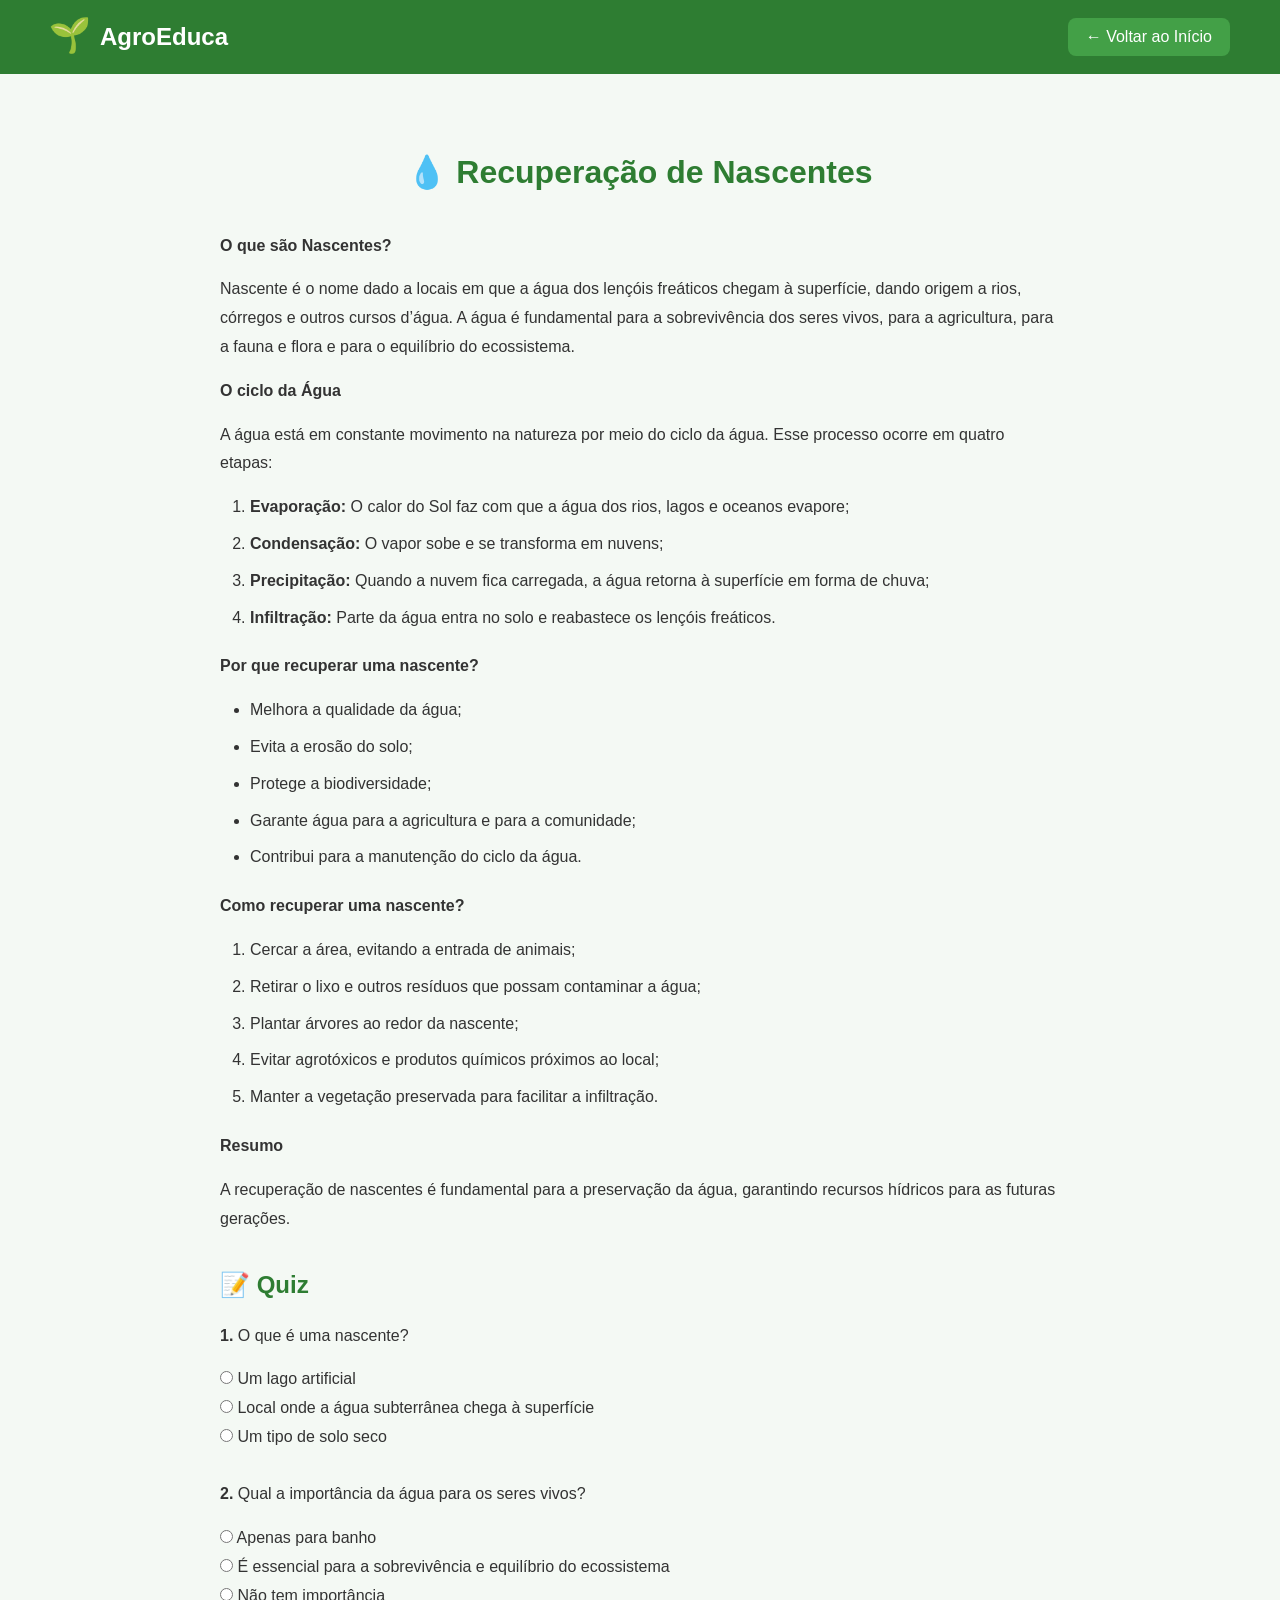
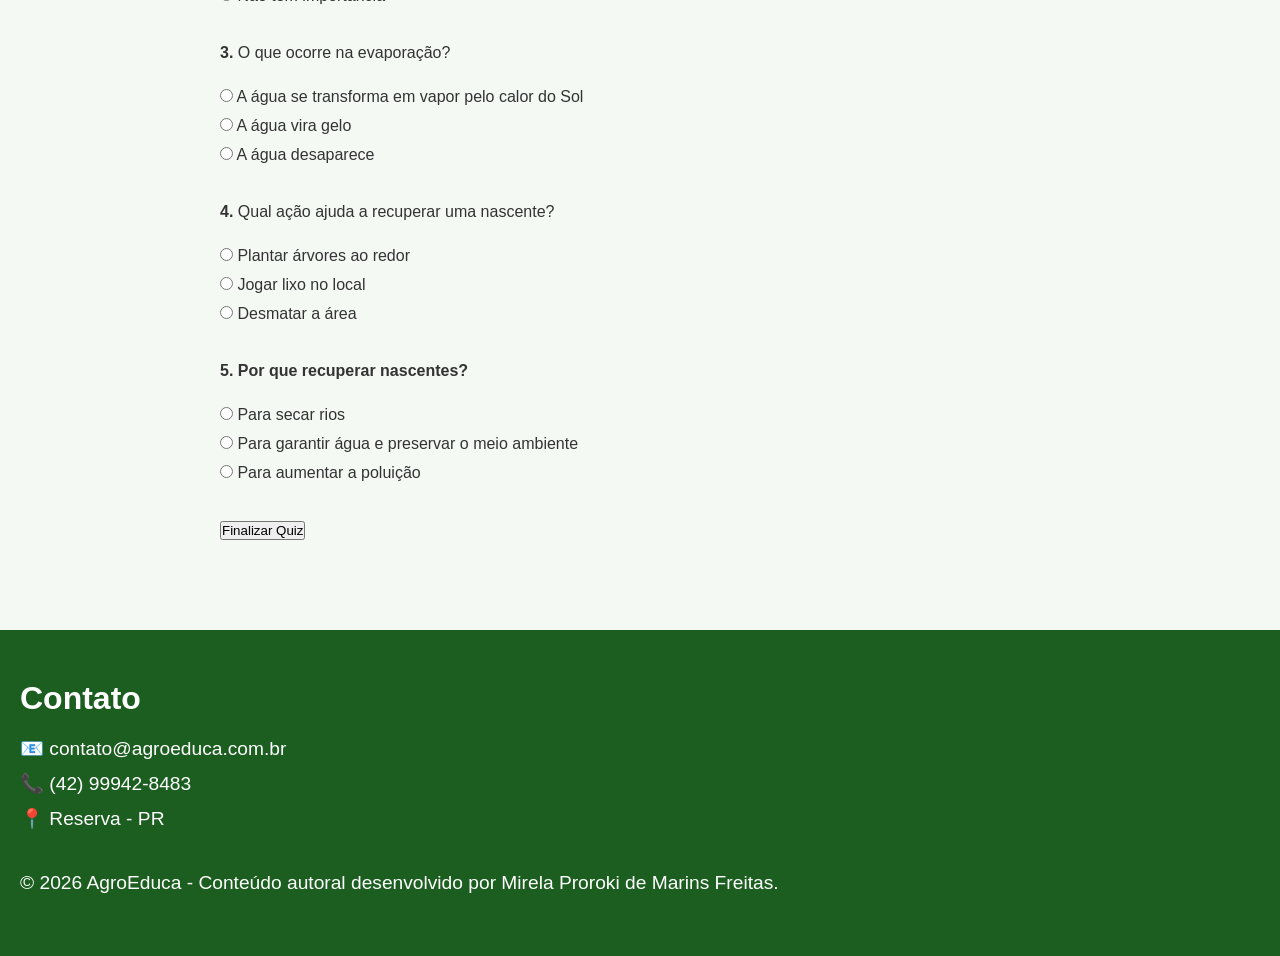
<file: nascentes.html>
<!DOCTYPE html>
<html lang="pt-BR">

<head>
    <meta charset="UTF-8">
    <meta name="viewport" content="width=device-width, initial-scale=1.0">
    <title>Recuperação de Nascentes - AgroEduca</title>

    <link rel="stylesheet" href="style.css">
</head>

<body>

<header class="header">

    <div class="logo-area">
        <div class="logo">
            <img src="seedling_1f331.png" alt="AgroEduca Logo">
        </div>

        <div class="logo-name">
            AgroEduca
        </div>
    </div>

    <nav>
        <a href="index.html">← Voltar ao Início</a>
    </nav>

</header>

<main class="conteudo-aula">

    <h1>💧 Recuperação de Nascentes</h1>

    <p><strong>O que são Nascentes?</strong></p>

    <p>
        Nascente é o nome dado a locais em que a água dos lençóis freáticos chegam à superfície,
        dando origem a rios, córregos e outros cursos d’água. A água é fundamental para a sobrevivência
        dos seres vivos, para a agricultura, para a fauna e flora e para o equilíbrio do ecossistema.
    </p>

    <p><strong>O ciclo da Água</strong></p>

    <p>
        A água está em constante movimento na natureza por meio do ciclo da água. Esse processo ocorre em quatro etapas:
    </p>

    <ol>
        <li><strong>Evaporação:</strong> O calor do Sol faz com que a água dos rios, lagos e oceanos evapore;</li>
        <li><strong>Condensação:</strong> O vapor sobe e se transforma em nuvens;</li>
        <li><strong>Precipitação:</strong> Quando a nuvem fica carregada, a água retorna à superfície em forma de chuva;</li>
        <li><strong>Infiltração:</strong> Parte da água entra no solo e reabastece os lençóis freáticos.</li>
    </ol>

    <p><strong>Por que recuperar uma nascente?</strong></p>

    <ul>
        <li>Melhora a qualidade da água;</li>
        <li>Evita a erosão do solo;</li>
        <li>Protege a biodiversidade;</li>
        <li>Garante água para a agricultura e para a comunidade;</li>
        <li>Contribui para a manutenção do ciclo da água.</li>
    </ul>

    <p><strong>Como recuperar uma nascente?</strong></p>

    <ol>
        <li>Cercar a área, evitando a entrada de animais;</li>
        <li>Retirar o lixo e outros resíduos que possam contaminar a água;</li>
        <li>Plantar árvores ao redor da nascente;</li>
        <li>Evitar agrotóxicos e produtos químicos próximos ao local;</li>
        <li>Manter a vegetação preservada para facilitar a infiltração.</li>
    </ol>

    <p><strong>Resumo</strong></p>

    <p>
        A recuperação de nascentes é fundamental para a preservação da água,
        garantindo recursos hídricos para as futuras gerações.
    </p>

    <section class="quiz">

        <h2>📝 Quiz</h2>

        <p><strong>1.</strong> O que é uma nascente?</p>
        <label><input type="radio" name="q1" value="a"> Um lago artificial</label><br>
        <label><input type="radio" name="q1" value="correta"> Local onde a água subterrânea chega à superfície</label><br>
        <label><input type="radio" name="q1" value="b"> Um tipo de solo seco</label><br><br>

        <p><strong>2.</strong> Qual a importância da água para os seres vivos?</p>
        <label><input type="radio" name="q2" value="a"> Apenas para banho</label><br>
        <label><input type="radio" name="q2" value="correta"> É essencial para a sobrevivência e equilíbrio do ecossistema</label><br>
        <label><input type="radio" name="q2" value="b"> Não tem importância</label><br><br>

        <p><strong>3.</strong> O que ocorre na evaporação?</p>
        <label><input type="radio" name="q3" value="correta"> A água se transforma em vapor pelo calor do Sol</label><br>
        <label><input type="radio" name="q3" value="a"> A água vira gelo</label><br>
        <label><input type="radio" name="q3" value="b"> A água desaparece</label><br><br>

        <p><strong>4.</strong> Qual ação ajuda a recuperar uma nascente?</p>
        <label><input type="radio" name="q4" value="correta"> Plantar árvores ao redor</label><br>
        <label><input type="radio" name="q4" value="a"> Jogar lixo no local</label><br>
        <label><input type="radio" name="q4" value="b"> Desmatar a área</label><br><br>

        <p><strong>5. Por que recuperar nascentes?</strong></p>
        <label><input type="radio" name="q5" value="a"> Para secar rios</label><br>
        <label><input type="radio" name="q5" value="correta"> Para garantir água e preservar o meio ambiente</label><br>
        <label><input type="radio" name="q5" value="b"> Para aumentar a poluição</label><br><br>

        <button onclick="corrigirQuiz()">Finalizar Quiz</button>

        <p id="resultado"></p>

    </section>

</main>

<footer id="contato">

    <h2>Contato</h2>

    <p>📧 contato@agroeduca.com.br</p>
    <p>📞 (42) 99942-8483</p>
    <p>📍 Reserva - PR</p>

    <br>

    <p>&copy; 2026 AgroEduca - Conteúdo autoral desenvolvido por Mirela Proroki de Marins Freitas.</p>

</footer>

<script>
function corrigirQuiz() {
    let pontos = 0;

    for (let i = 1; i <= 5; i++) {
        let resposta = document.querySelector('input[name="q' + i + '"][value="correta"]:checked');
        if (resposta) {
            pontos++;
        }
    }

    document.getElementById("resultado").innerHTML =
        "Você acertou " + pontos + " de 5 questões!";
}
</script>

</body>
</html>
</file>
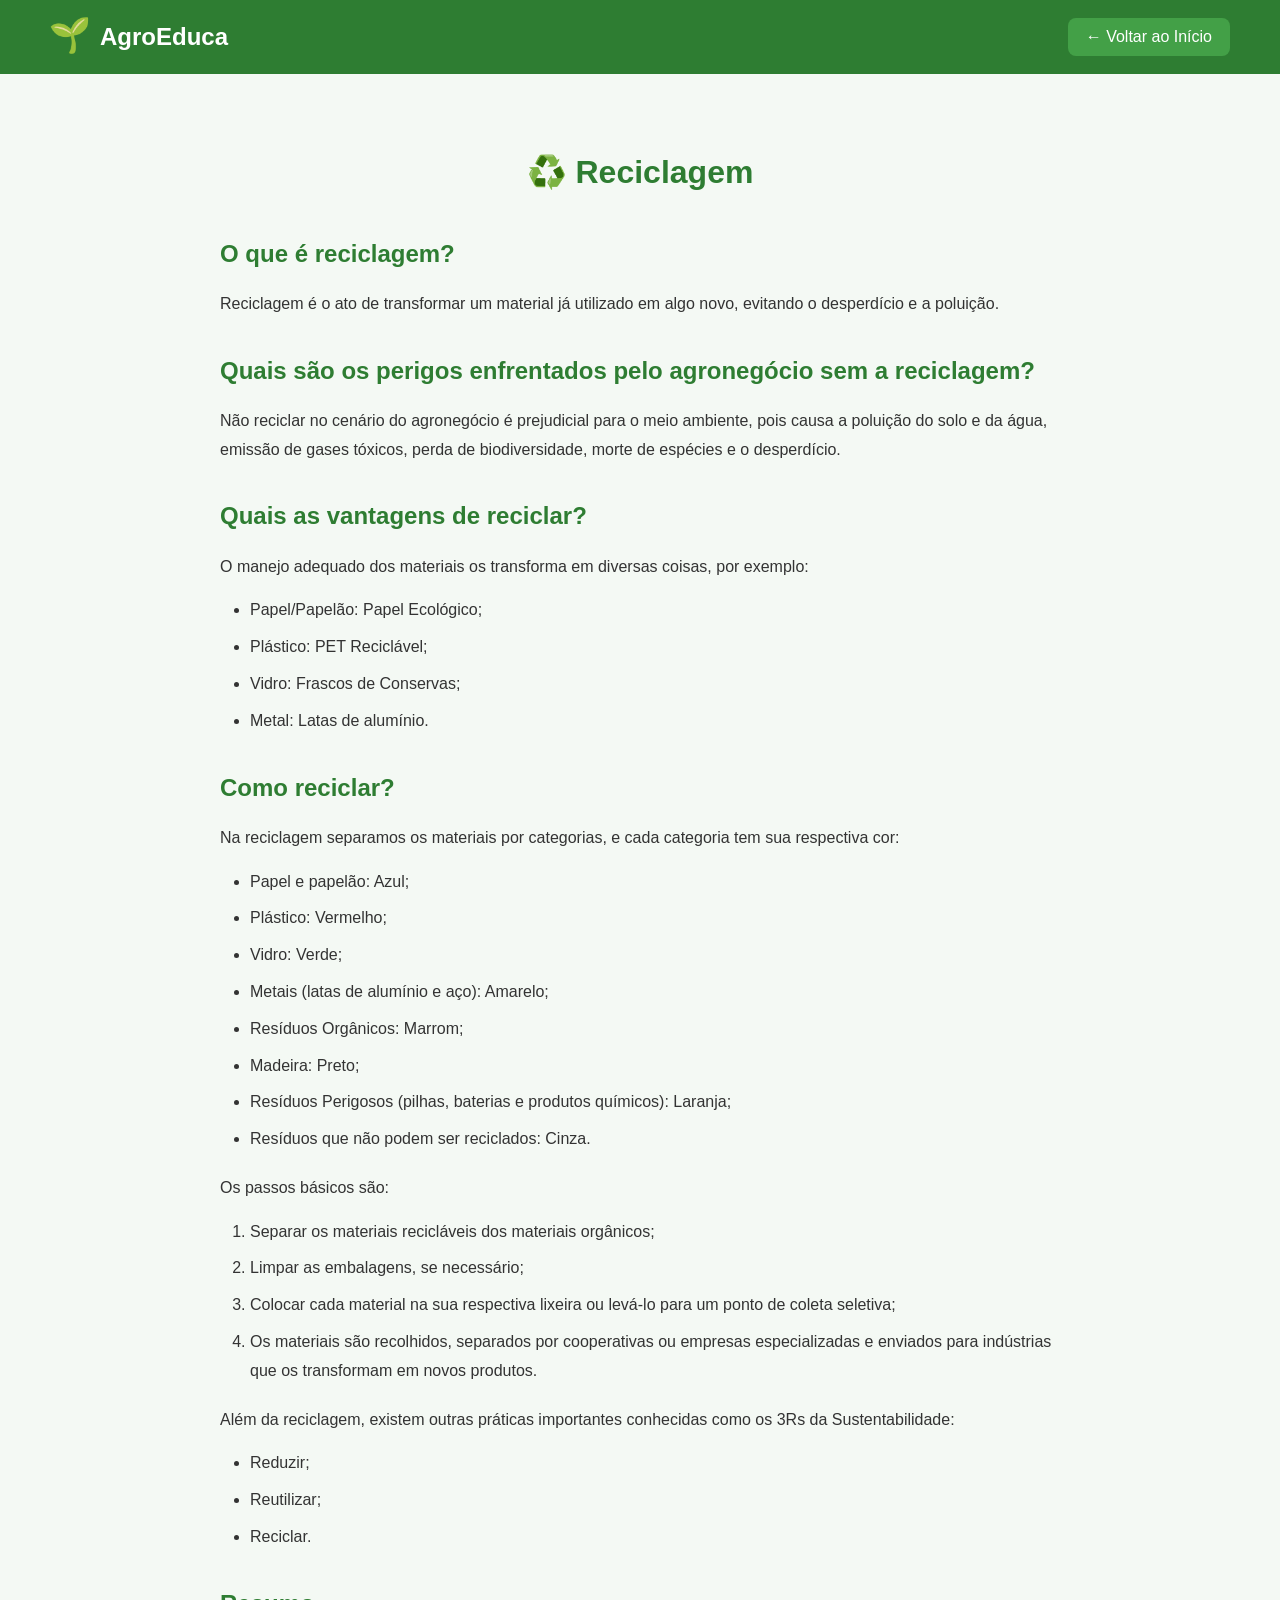
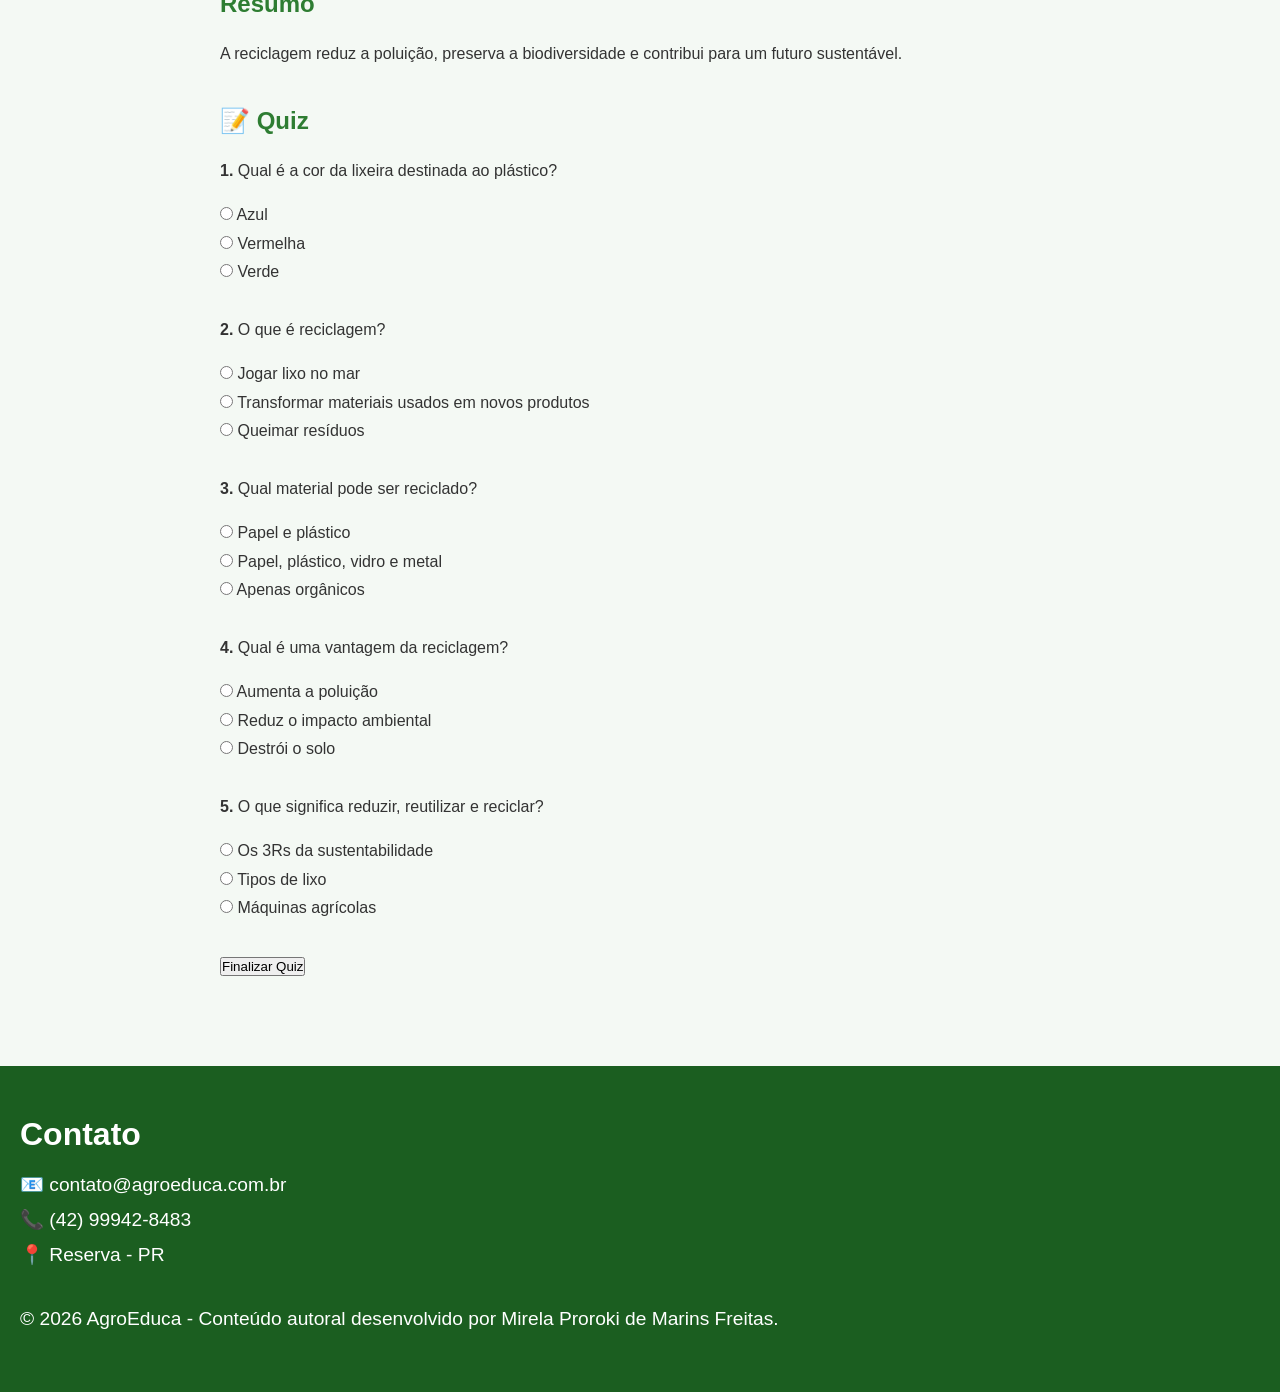
<file: reciclagem.html>
<!DOCTYPE html>
<html lang="pt-BR">

<head>
    <meta charset="UTF-8">
    <meta name="viewport" content="width=device-width, initial-scale=1.0">
    <title>Reciclagem - AgroEduca</title>

    <link rel="stylesheet" href="style.css">
</head>

<body>

<header class="header">

    <div class="logo-area">
        <div class="logo">
            <img src="seedling_1f331.png" alt="AgroEduca Logo">
        </div>

        <div class="logo-name">
            AgroEduca
        </div>
    </div>

    <nav>
        <a href="index.html">← Voltar ao Início</a>
    </nav>

</header>

<main class="conteudo-aula">

    <h1>♻️ Reciclagem</h1>

    <h2>O que é reciclagem?</h2>

    <p>
        Reciclagem é o ato de transformar um material já utilizado em algo novo,
        evitando o desperdício e a poluição.
    </p>

    <h2>Quais são os perigos enfrentados pelo agronegócio sem a reciclagem?</h2>

    <p>
        Não reciclar no cenário do agronegócio é prejudicial para o meio ambiente,
        pois causa a poluição do solo e da água, emissão de gases tóxicos,
        perda de biodiversidade, morte de espécies e o desperdício.
    </p>

    <h2>Quais as vantagens de reciclar?</h2>

    <p>
        O manejo adequado dos materiais os transforma em diversas coisas, por exemplo:
    </p>

    <ul>
        <li>Papel/Papelão: Papel Ecológico;</li>
        <li>Plástico: PET Reciclável;</li>
        <li>Vidro: Frascos de Conservas;</li>
        <li>Metal: Latas de alumínio.</li>
    </ul>

    <h2>Como reciclar?</h2>

    <p>
        Na reciclagem separamos os materiais por categorias, e cada categoria tem sua respectiva cor:
    </p>

    <ul>
        <li>Papel e papelão: Azul;</li>
        <li>Plástico: Vermelho;</li>
        <li>Vidro: Verde;</li>
        <li>Metais (latas de alumínio e aço): Amarelo;</li>
        <li>Resíduos Orgânicos: Marrom;</li>
        <li>Madeira: Preto;</li>
        <li>Resíduos Perigosos (pilhas, baterias e produtos químicos): Laranja;</li>
        <li>Resíduos que não podem ser reciclados: Cinza.</li>
    </ul>

    <p>Os passos básicos são:</p>

    <ol>
        <li>Separar os materiais recicláveis dos materiais orgânicos;</li>
        <li>Limpar as embalagens, se necessário;</li>
        <li>Colocar cada material na sua respectiva lixeira ou levá-lo para um ponto de coleta seletiva;</li>
        <li>Os materiais são recolhidos, separados por cooperativas ou empresas especializadas e enviados para indústrias que os transformam em novos produtos.</li>
    </ol>

    <p>
        Além da reciclagem, existem outras práticas importantes conhecidas como os 3Rs da Sustentabilidade:
    </p>

    <ul>
        <li>Reduzir;</li>
        <li>Reutilizar;</li>
        <li>Reciclar.</li>
    </ul>

    <h2>Resumo</h2>

    <p>
        A reciclagem reduz a poluição, preserva a biodiversidade e contribui para um futuro sustentável.
    </p>

    <section class="quiz">

        <h2>📝 Quiz</h2>

        <p><strong>1.</strong> Qual é a cor da lixeira destinada ao plástico?</p>
        <label><input type="radio" name="q1" value="a"> Azul</label><br>
        <label><input type="radio" name="q1" value="correta"> Vermelha</label><br>
        <label><input type="radio" name="q1" value="b"> Verde</label><br><br>

        <p><strong>2.</strong> O que é reciclagem?</p>
        <label><input type="radio" name="q2" value="a"> Jogar lixo no mar</label><br>
        <label><input type="radio" name="q2" value="correta"> Transformar materiais usados em novos produtos</label><br>
        <label><input type="radio" name="q2" value="b"> Queimar resíduos</label><br><br>

        <p><strong>3.</strong> Qual material pode ser reciclado?</p>
        <label><input type="radio" name="q3" value="a"> Papel e plástico</label><br>
        <label><input type="radio" name="q3" value="correta"> Papel, plástico, vidro e metal</label><br>
        <label><input type="radio" name="q3" value="b"> Apenas orgânicos</label><br><br>

        <p><strong>4.</strong> Qual é uma vantagem da reciclagem?</p>
        <label><input type="radio" name="q4" value="a"> Aumenta a poluição</label><br>
        <label><input type="radio" name="q4" value="correta"> Reduz o impacto ambiental</label><br>
        <label><input type="radio" name="q4" value="b"> Destrói o solo</label><br><br>

        <p><strong>5.</strong> O que significa reduzir, reutilizar e reciclar?</p>
        <label><input type="radio" name="q5" value="correta"> Os 3Rs da sustentabilidade</label><br>
        <label><input type="radio" name="q5" value="a"> Tipos de lixo</label><br>
        <label><input type="radio" name="q5" value="b"> Máquinas agrícolas</label><br><br>

        <button onclick="corrigirQuiz()">Finalizar Quiz</button>

        <p id="resultado"></p>

    </section>

</main>

<footer id="contato">

    <h2>Contato</h2>

    <p>📧 contato@agroeduca.com.br</p>
    <p>📞 (42) 99942-8483</p>
    <p>📍 Reserva - PR</p>

    <br>

    <p>&copy; 2026 AgroEduca - Conteúdo autoral desenvolvido por Mirela Proroki de Marins Freitas.</p>

</footer>

<script>
function corrigirQuiz() {
    let pontos = 0;

    for (let i = 1; i <= 5; i++) {
        let resposta = document.querySelector('input[name="q' + i + '"][value="correta"]:checked');
        if (resposta) {
            pontos++;
        }
    }

    document.getElementById("resultado").innerHTML =
        "Você acertou " + pontos + " de 5 questões!";
}
</script>

</body>
</html>
</file>
<file: style.css>
/* =========================
   RESET
========================= */
*{
    margin:0;
    padding:0;
    box-sizing:border-box;
    font-family:Arial, Helvetica, sans-serif;
}

html{
    scroll-behavior:smooth;
}

body{
    background:#f4f9f4;
    color:#333;
}

/* =========================
   HEADER (CORRIGIDO)
========================= */
header{
    background:#2e7d32;
    color:white;

    display:flex;
    justify-content:space-between;
    align-items:center;

    padding:15px 50px;
    position:sticky;
    top:0;
    z-index:1000;
}

/* AGRUPA LOGO + NOME */
.logo-area{
    display:flex;
    align-items:center;
    gap:10px;
}

/* LOGO MENOR E CORRETA */
.logo img{
    width:40px;
    height:40px;
    object-fit:contain;
}

/* NOME DO SITE */
.logo-name{
    font-size:1.5rem;
    font-weight:bold;
    color:white;
}

/* MENU */
nav{
    display:flex;
    gap:15px;
}

nav a{
    text-decoration:none;
    color:white;
    background:#43a047;
    padding:10px 18px;
    border-radius:8px;
    transition:0.3s;
}

nav a:hover{
    background:#66bb6a;
}

/* =========================
   HERO
========================= */
.hero{
    text-align:center;
    padding:80px 20px;
    background:linear-gradient(
        rgba(0,0,0,.45),
        rgba(0,0,0,.45)
    ),
    url("https://images.unsplash.com/photo-1500937386664-56d1dfef3854?auto=format&fit=crop&w=1400&q=80");

    background-size:cover;
    background-position:center;
    color:white;
}

.hero h1{
    font-size:3rem;
    margin-bottom:15px;
}

.hero p{
    font-size:1.2rem;
}

/* =========================
   CURSOS
========================= */
#cursos{
    padding:70px 40px;
}

.titulo{
    text-align:center;
    margin-bottom:40px;
    color:#2e7d32;
    font-size:2.2rem;
}

.cursos-grid{
    display:grid;
    grid-template-columns:repeat(auto-fit,minmax(250px,1fr));
    gap:25px;
}

.curso{
    background:white;
    border-radius:15px;
    overflow:hidden;
    box-shadow:0 4px 10px rgba(0,0,0,.1);
    transition:0.3s;
}

.curso:hover{
    transform:translateY(-8px);
}

.curso img{
    width:100%;
    height:180px;
    object-fit:cover;
}

.curso h3{
    padding:15px;
    color:#2e7d32;
}

.curso p{
    padding:0 15px 20px;
}

/* =========================
   SOBRE
========================= */
#sobre{
    background:#e8f5e9;
    padding:70px 20px;
}

.estatisticas{
    display:flex;
    justify-content:center;
    flex-wrap:wrap;
    gap:30px;
    margin-top:30px;
}

.card{
    background:white;
    padding:25px;
    border-radius:12px;
    min-width:220px;
    text-align:center;
    box-shadow:0 4px 10px rgba(0,0,0,.1);
}

.card h2{
    color:#2e7d32;
    margin-bottom:10px;
}

/* =========================
   FOOTER
========================= */
footer{
    background:#1b5e20;
    color:white;
    padding:50px 20px;
}

footer h2{
    margin-bottom:15px;
}

footer p{
    margin:8px 0;
}

/* =========================
   RESPONSIVO
========================= */
@media (max-width:768px){

    header{
        flex-direction:column;
        gap:15px;
        padding:20px;
    }

    nav{
        flex-wrap:wrap;
        justify-content:center;
    }

    .hero h1{
        font-size:2rem;
    }

    .hero p{
        font-size:1rem;
    }

}
a.btn-curso {
    display: inline-block;
    margin-top: 20px;
    padding: 12px 24px;

    background-color: #2563eb;
    color: #ffffff;

    text-decoration: none;
    font-size: 16px;
    font-weight: 600;

    border-radius: 10px;
    border: none;

    transition: 0.3s ease;
    cursor: pointer;
}

.btn-curso:hover {
    background-color: #1d4ed8;
    transform: translateY(-2px);
}
.btn-breve {
    display: inline-block;
    margin: 15px;
    padding: 10px 20px;

    background-color: #9e9e9e;
    color: #ffffff;

    text-decoration: none;
    border: none;
    border-radius: 8px;

    font-size: 16px;
    font-weight: bold;

    cursor: not-allowed;
    opacity: 1;
}


.btn-breve:hover {
    background-color: #8a8a8a;
}

footer{
    width: 100%;
    background: #1b5e20;
    color: white;

    padding: 50px 20px;

    text-align: left;
}

footer h2{
    margin-bottom: 20px;
    font-size: 2rem;
}

footer p{
    margin: 12px 0;
    font-size: 1.2rem;
}
/* =========================
   PÁGINAS DOS CURSOS
========================= */

.conteudo-aula {
    max-width: 900px;
    margin: 40px auto;
    padding: 30px;
    line-height: 1.8;
}

.conteudo-aula h1 {
    text-align: center;
    color: #2e7d32;
    margin-bottom: 30px;
}

.conteudo-aula h2 {
    margin-top: 30px;
    margin-bottom: 15px;
    color: #2e7d32;
}

.conteudo-aula p {
    margin-bottom: 15px;
}

.conteudo-aula ul,
.conteudo-aula ol {
    margin: 15px 0 20px 30px;
}

.conteudo-aula li {
    margin-bottom: 8px;
}

.imagem-aula {
    text-align: center;
    margin: 30px 0;
}

.imagem-aula img {
    max-width: 700px;
    width: 100%;
    border-radius: 10px;
}
</file>
